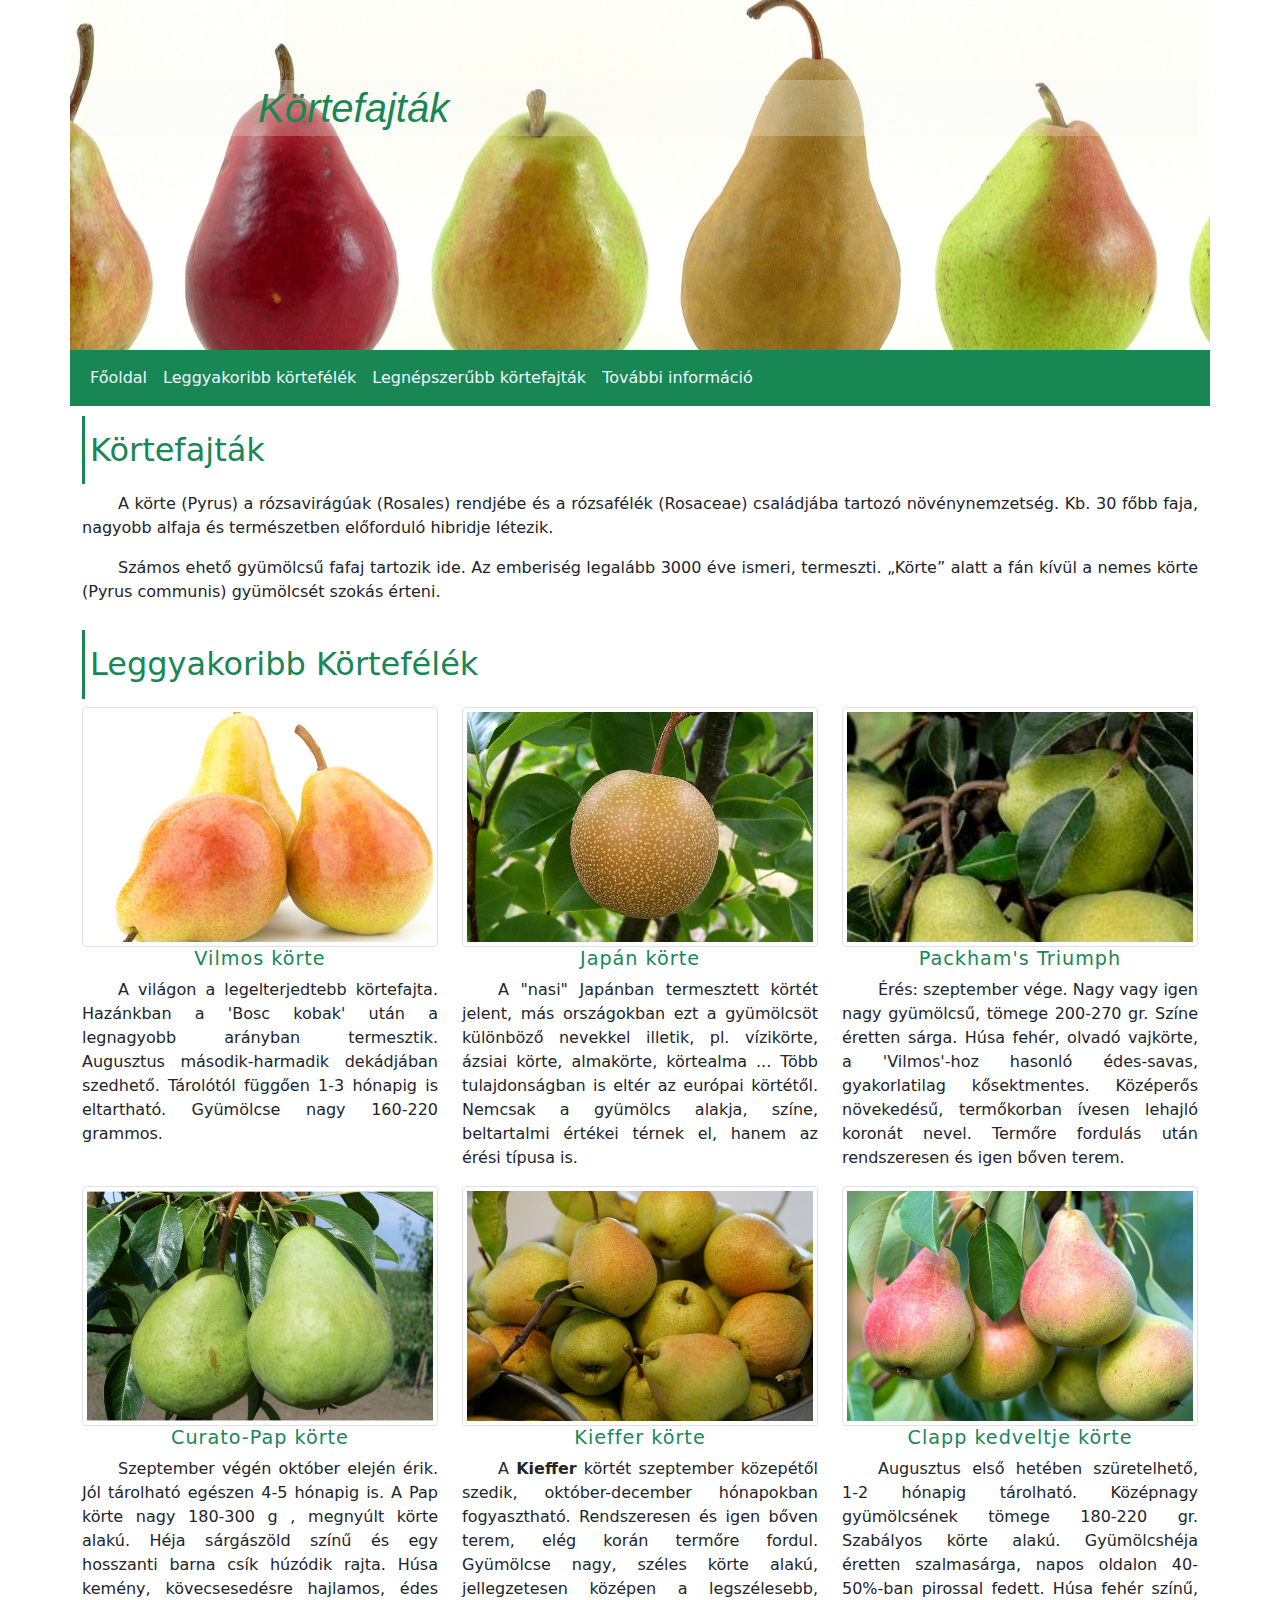
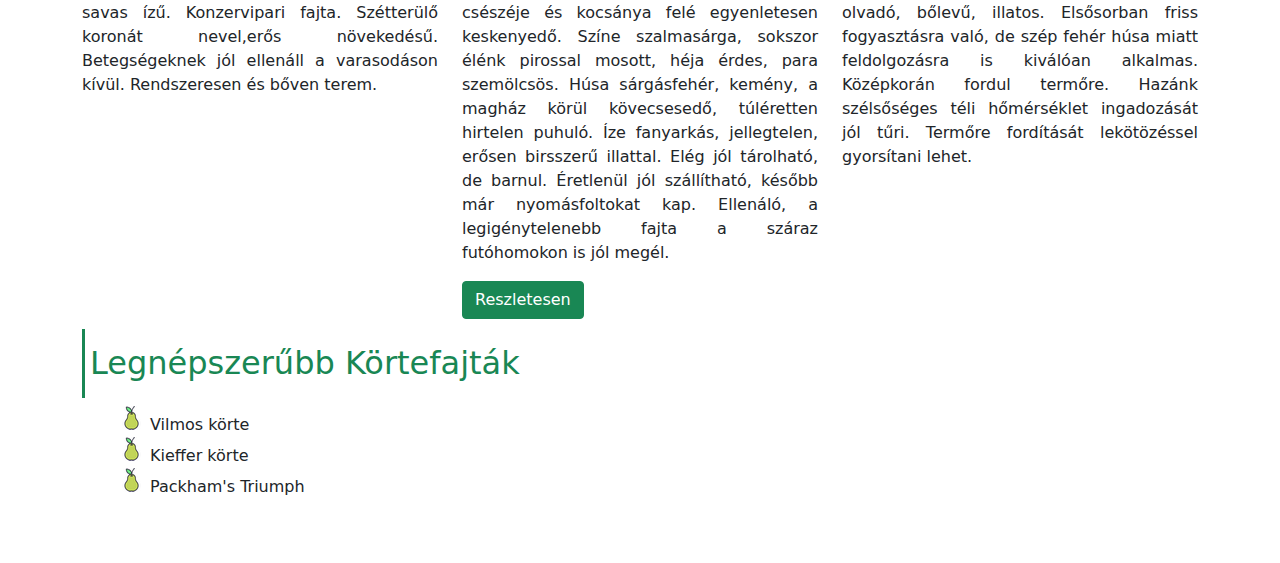
<file: A-web 0416/index.html>
<!DOCTYPE html>
<html lang="hu">
<head>
    <meta charset="utf-8">
    <meta name="viewport" content="width=device-width, initial-scale=1, shrink-to-fit=no">
    <title>Körtefajták</title>
    <link rel="stylesheet" href="bootstrap/css/bootstrap.css">
    <link rel="stylesheet" href="css/style.css">
</head>
<body>
    <header class="container">
        <div class="row">
            <div class="col-12">
                <h1 class="d-none d-sm-block">Körtefajták</h1>
            </div>
        </div>
    </header>
    <nav class="container navbar navbar-expand-lg navbar-light">
        <button class="navbar-toggler" type="button" data-bs-toggle="collapse" data-bs-target="#navbarSupportedContent" aria-controls="navbarSupportedContent" aria-expanded="false" aria-label="Toggle navigation">
            <span class="navbar-toggler-icon"></span>
         </button>
        <div class="collapse navbar-collapse" id="navbarSupportedContent">
            <div class="navbar-nav">
                <a class="nav-link" href="index.html">Főoldal</a>
                <a class="nav-link" href="index.html#leggyakoribb">Leggyakoribb körtefélék</a>
                <a class="nav-link" href="index.html#legnepszerubb">Legnépszerűbb körtefajták</a>
                <a class="nav-link" href="https://hu.wikipedia.org/wiki/K%C3%B6rte" target="_blank">További
                    információ</a>
            </div>
        </div>
    </nav>
    <main class="container ">
        <article class="row">
            <div class="col-12">
                <h2>Körtefajták</h2>
                <p>
                    A körte (Pyrus) a rózsavirágúak (Rosales) rendjébe és a rózsafélék (Rosaceae) családjába tartozó növénynemzetség. Kb. 30 főbb faja, nagyobb alfaja és természetben előforduló hibridje létezik.
                </p>
                <p>
                    Számos ehető gyümölcsű fafaj tartozik ide. Az emberiség legalább 3000 éve ismeri, termeszti. „Körte” alatt a fán kívül a nemes körte (Pyrus communis) gyümölcsét szokás érteni.
                </p>
            </div>
        </article>
        <article class="row">
            <div class="col-12">
                <h2 id="leggyakoribb">Leggyakoribb körtefélék</h2>
            </div>
            <div class="col-sm-6 col-lg-4">
                <img src="img/vilmos.jpg" alt="vilmos" class="img-thumbnail">
                <h3>Vilmos körte</h3>
                <p>
                    A világon a legelterjedtebb körtefajta. Hazánkban a 'Bosc kobak' után a legnagyobb arányban termesztik. Augusztus második-harmadik dekádjában szedhető. Tárolótól függően 1-3 hónapig is eltartható. Gyümölcse nagy 160-220 grammos.
                </p>
            </div>
            <div class="col-sm-6 col-lg-4">
                <img src="img/japan_korte.jpg" alt="japankörte" class="img-thumbnail">
                <h3>Japán körte</h3>
                <p>
                    A "nasi" Japánban termesztett körtét jelent, más országokban ezt a gyümölcsöt különböző nevekkel illetik, pl. vízikörte, ázsiai körte, almakörte, körtealma ... Több tulajdonságban is eltér az európai körtétől. Nemcsak a gyümölcs alakja, színe, beltartalmi értékei térnek el, hanem az érési típusa is.
                </p>
            </div>
            <div class="col-sm-6 col-lg-4">
                <img src="img/packham.jpg" alt="Packham's Triumph" class="img-thumbnail">
                <h3>Packham's Triumph</h3>
                <p>
                    Érés: szeptember vége. Nagy vagy igen nagy gyümölcsű, tömege 200-270 gr. Színe éretten sárga. Húsa fehér, olvadó vajkörte, a 'Vilmos'-hoz hasonló édes-savas, gyakorlatilag kősektmentes. Középerős növekedésű, termőkorban ívesen lehajló koronát nevel. Termőre fordulás után rendszeresen és igen bőven terem.   
                </p>
            </div>
            
            <div class="col-sm-6 col-lg-4">
                <img src="img/curato.jpg" alt="Curato-Pap" class="img-thumbnail">
                <h3>Curato-Pap körte</h3>
                <p>
                    Szeptember végén október elején érik. Jól tárolható egészen 4-5 hónapig is. A Pap körte nagy 180-300 g , megnyúlt körte alakú. Héja sárgászöld színű és egy hosszanti barna csík húzódik rajta. Húsa kemény, kövecsesedésre hajlamos, édes savas ízű. Konzervipari fajta. Szétterülő koronát nevel,erős növekedésű. Betegségeknek jól ellenáll a varasodáson kívül. Rendszeresen és bőven terem.
                </p>
            </div>
            <div class="col-sm-6 col-lg-4">
                <img src="img/kieffer.jpg" alt="clapp" class="img-thumbnail">
                <h3>Kieffer körte</h3>
                <p>A <b>Kieffer</b> körtét szeptember közepétől szedik, október-december hónapokban fogyasztható. Rendszeresen és igen bőven terem, elég korán termőre fordul. Gyümölcse nagy, széles körte alakú, jellegzetesen középen a legszélesebb, csészéje és kocsánya felé egyenletesen keskenyedő. Színe szalmasárga, sokszor élénk pirossal mosott, héja érdes, para szemölcsös. Húsa sárgásfehér, kemény, a magház körül kövecsesedő, túléretten hirtelen puhuló. Íze fanyarkás, jellegtelen, erősen birsszerű illattal. Elég jól tárolható, de barnul. Éretlenül jól szállítható, később már nyomásfoltokat kap. Ellenáló, a legigénytelenebb fajta a száraz futóhomokon is jól megél.
                </p>
                <a href="kieffer.html" class="btn btn-success">Reszletesen</a>
            </div>
            <div class="col-sm-6 col-lg-4">
                <img src="img/clapp.jpg" alt="clapp" class="img-thumbnail">
                <h3>Clapp kedveltje körte</h3>
                <p>
                    Augusztus első hetében szüretelhető, 1-2 hónapig tárolható. Középnagy gyümölcsének tömege 180-220 gr. Szabályos körte alakú. Gyümölcshéja éretten szalmasárga, napos oldalon 40-50%-ban pirossal fedett. Húsa fehér színű, olvadó, bőlevű, illatos. Elsősorban friss fogyasztásra való, de szép fehér húsa miatt feldolgozásra is kiválóan alkalmas. Középkorán fordul termőre. Hazánk szélsőséges téli hőmérséklet ingadozását jól tűri. Termőre fordítását lekötözéssel gyorsítani lehet.
                </p>
            </div>
            
        </article>
        <article class="row mb-5">
            <div class="col-12">
                <h2 id="legnepszerubb">Legnépszerűbb körtefajták</h2>
                <ul>
                    <li>Vilmos körte</li>
                    <li>Kieffer körte</li>
                    <li>Packham's Triumph</li>
                </ul>
            </div>
        </article>
    </main>
    <script src="bootstrap/js/bootstrap.bundle.js"></script>
</body>

</html>
</file>
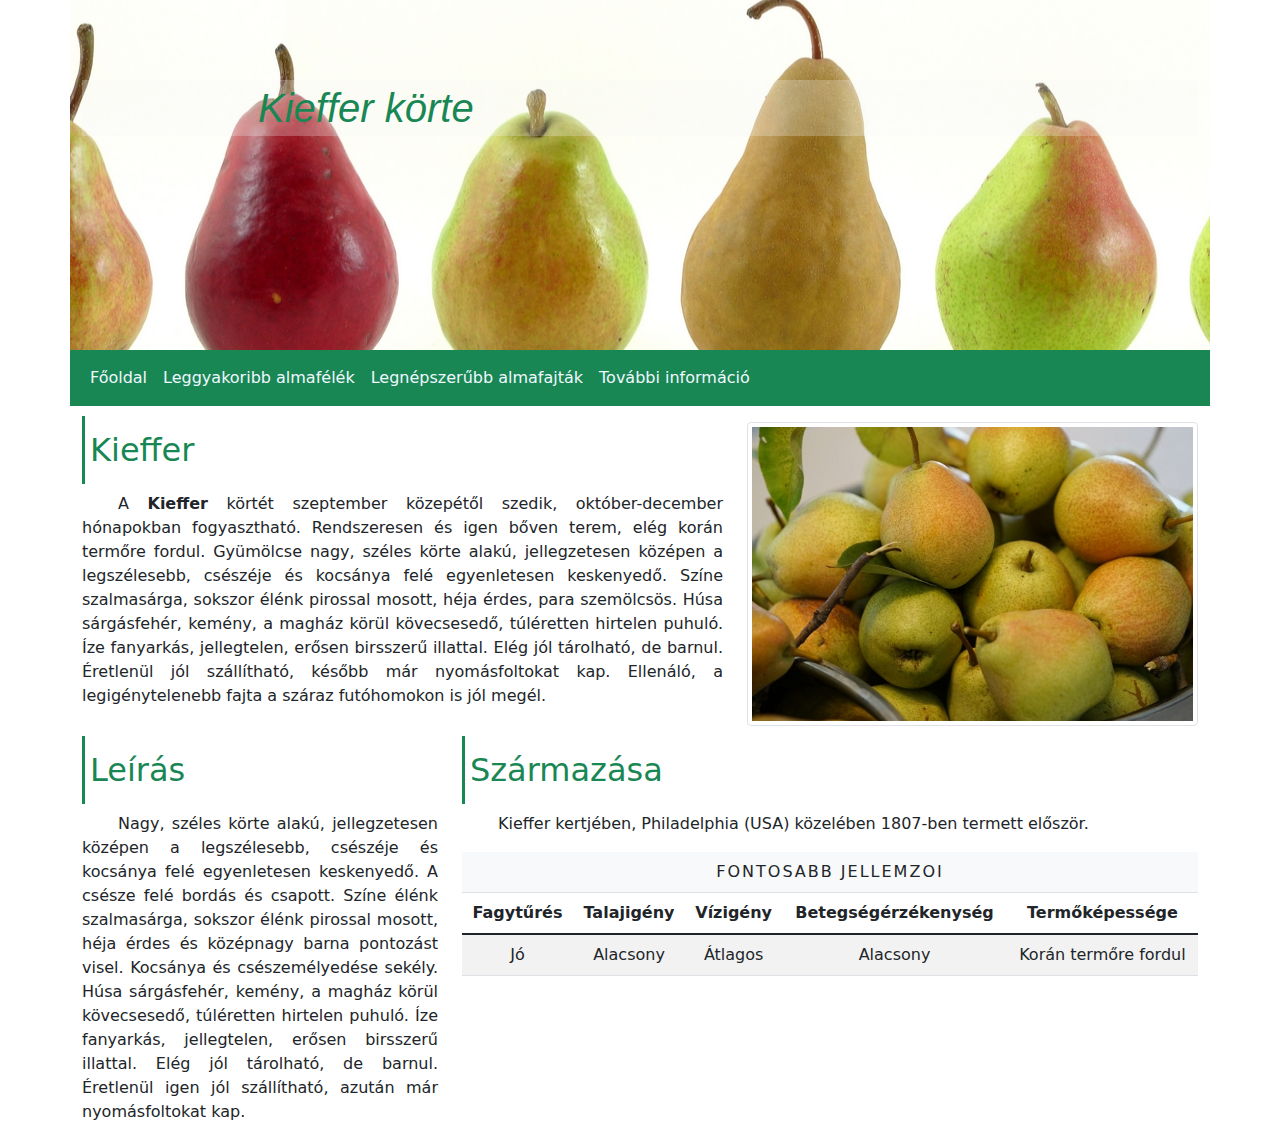
<file: A-web 0416/kieffer.html>
<!DOCTYPE html>
<html lang="hu">
<head>
<meta charset="utf-8">
    <meta name="viewport" content="width=device-width, initial-scale=1, shrink-to-fit=no">
    <title>Kieffer körte</title>
    <link rel="stylesheet" href="bootstrap/css/bootstrap.css">
    <link rel="stylesheet" href="css/style.css">
</head>
<body>
    <header class="container">
        <div class="row">
            <div class="col-12">
                <h1 class="d-none d-sm-block">Kieffer körte</h1>
            </div>
        </div>
    </header>
    <nav class="container navbar navbar-expand-lg navbar-light">
        <button class="navbar-toggler" type="button" data-bs-toggle="collapse" data-bs-target="#navbarSupportedContent" aria-controls="navbarSupportedContent" aria-expanded="false" aria-label="Toggle navigation">
            <span class="navbar-toggler-icon"></span>
         </button>
        <div class="collapse navbar-collapse" id="navbarSupportedContent">
            <div class="navbar-nav">
                <a class="nav-link" href="index.html">Főoldal</a>
                <a class="nav-link" href="index.html#leggyakoribb">Leggyakoribb almafélék</a>
                <a class="nav-link" href="index.html#legnepszerubb">Legnépszerűbb almafajták</a>
                <a class="nav-link" href="https://hu.wikipedia.org/wiki/K%C3%B6rte" target="_blank">További
                    információ</a>
            </div>
        </div>
    </nav>
    <main class="container ">
        <article class="row">
            <div class="col-md-7">
                <h2>Kieffer</h2>
                <p>
                    A <strong>Kieffer</strong> körtét szeptember közepétől szedik, október-december hónapokban fogyasztható. Rendszeresen és igen bőven terem, elég korán termőre fordul. Gyümölcse nagy, széles körte alakú, jellegzetesen középen a legszélesebb, csészéje és kocsánya felé egyenletesen keskenyedő. Színe szalmasárga, sokszor élénk pirossal mosott, héja érdes, para szemölcsös. Húsa sárgásfehér, kemény, a magház körül kövecsesedő, túléretten hirtelen puhuló. Íze fanyarkás, jellegtelen, erősen birsszerű illattal. Elég jól tárolható, de barnul. Éretlenül jól szállítható, később már nyomásfoltokat kap. Ellenáló, a legigénytelenebb fajta a száraz futóhomokon is jól megél.
                </p>
            </div>
            <div class="col-md-5">
                <img src="img/kieffer.jpg" class="w-80 mt-3 mx-auto d-block img-thumbnail" alt="kieffer">
            </div>
            <div class="col-12 col-xl-4">
                <h2>Leírás</h2>
                <p>
                    Nagy, széles körte alakú, jellegzetesen középen a legszélesebb, csészéje és kocsánya felé egyenletesen keskenyedő. A csésze felé bordás és csapott. Színe élénk szalmasárga, sokszor élénk pirossal mosott, héja érdes és középnagy barna pontozást visel. Kocsánya és csészemélyedése sekély. Húsa sárgásfehér, kemény, a magház körül kövecsesedő, túléretten hirtelen puhuló. Íze fanyarkás, jellegtelen, erősen birsszerű illattal. Elég jól tárolható, de barnul. Éretlenül igen jól szállítható, azután már nyomásfoltokat kap.
                </p>
            </div>
            <div class="col-12 col-xl-8">
                <h2>Származása</h2>
                <p>
                    Kieffer kertjében, Philadelphia (USA) közelében 1807-ben termett először.    
                </p>

                <table class="d-none d-md-table table table-striped">
                    <thead>
                        <tr>
                        <td colspan="5" class="bg-light">Fontosabb Jellemzoi</td>
                        </tr>
                        <tr>   
                            <th>Fagytűrés</th>
                            <th>Talajigény</th>     
                            <th>Vízigény</th>     
                            <th>Betegségérzékenység</th>     
                            <th>Termőképessége</th>     
                        </tr>
                    </thead>
                    <tbody>
                        <tr>
                            <td>Jó</td>
                            <td>Alacsony</td>
                            <td>Átlagos</td>
                            <td>Alacsony</td>
                            <td>Korán termőre fordul</td>  
                        </tr>
                    </tbody>
                </table>
            </div>
        </article>
    </main>
    <script src="bootstrap/js/bootstrap.bundle.js"></script>
</body>
</html>
</file>
<file: A-web 0416/css/style.css>
header{    
    background-position: center center;
    height: 350px;
    background-image: url(../img/hatterkep.jpg);
}

h1{
    background-color: rgba(248, 248, 248, 0.25);
    margin-top: 80px;
    padding-left: 11rem;
    padding-bottom: 4px;
    padding-top: 4px;
    font-family: Verdana, Geneva, Tahoma, sans-serif;
    color: #198754;
    font-style: italic;
}

h2{
    color: #198754;
    border-color: #198754;
    border-left: 3px solid;
    margin-top: 10px;  
    text-transform: capitalize;
    padding: 15px 5px;
}
h3 {
    color: #198754;
    text-align: center;
    font-size: 120%;
    letter-spacing: 1px;
}
p{
    text-align: justify;
}
p::first-letter{
    margin-left: 36px;
}

.navbar{
    background-color: #198754;
}

td,th{
    text-align: center;
}

thead>tr:first-child{    
    letter-spacing: 2px;  
    text-transform: uppercase;
}

.navbar-light .navbar-nav .nav-link {
    color: aliceblue;
}
img {
    width: 100%;
}

li {
    margin-left: 36px;
    align-self: left;
    list-style: url('../img/korte_ikon.png');
}
</file>
